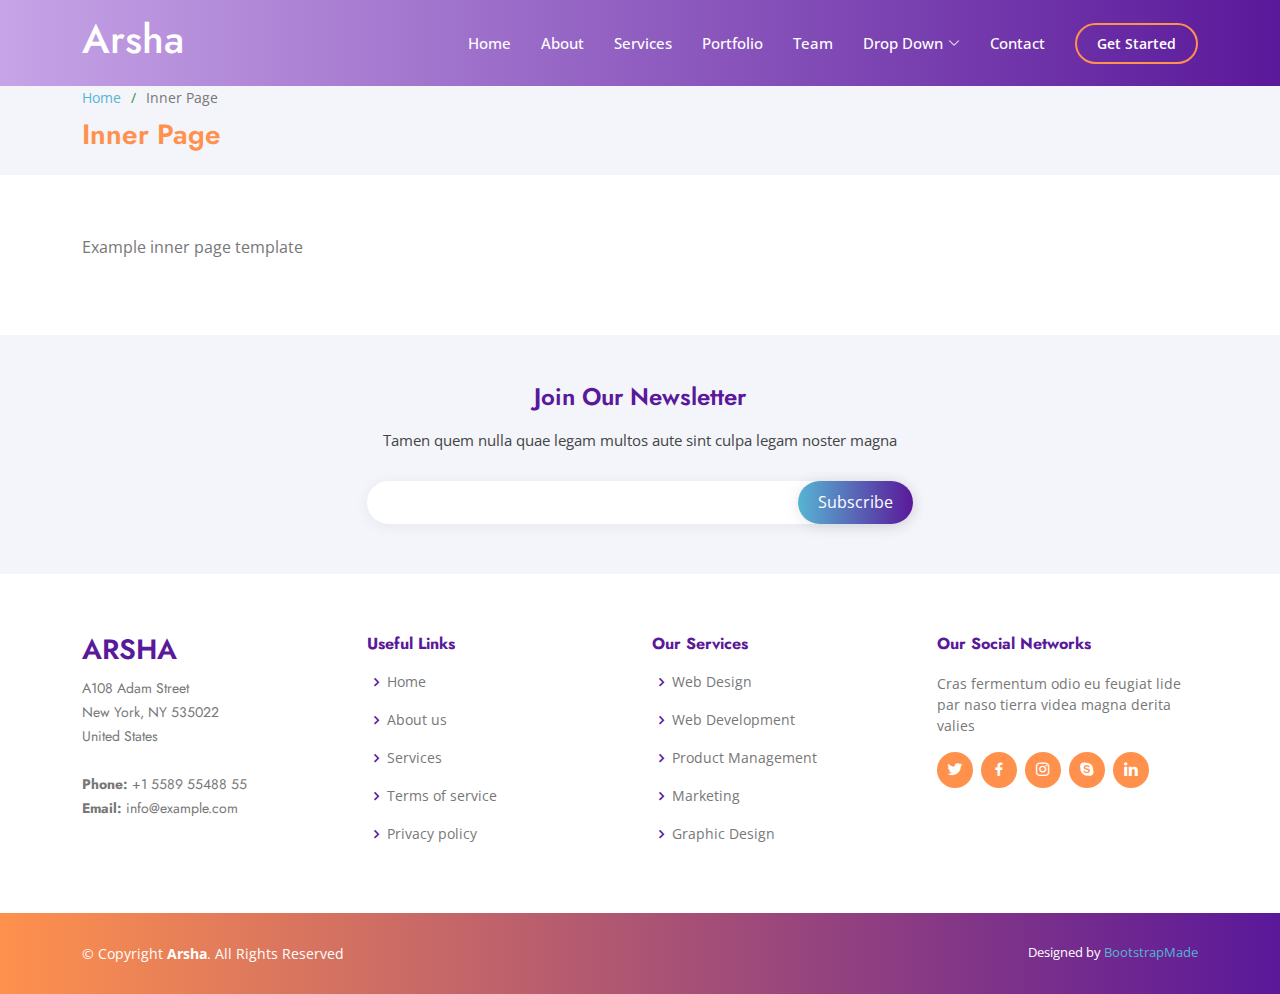
<file: inner-page.html>
<!DOCTYPE html>
<html lang="en">

<head>
  <meta charset="utf-8">
  <meta content="width=device-width, initial-scale=1.0" name="viewport">

  <title>Inner Page - Arsha Bootstrap Template</title>
  <meta content="" name="description">
  <meta content="" name="keywords">

  <!-- Favicons -->
  <link href="assets/img/favicon.png" rel="icon">
  <link href="assets/img/apple-touch-icon.png" rel="apple-touch-icon">

  <!-- Google Fonts -->
  <link href="https://fonts.googleapis.com/css?family=Open+Sans:300,300i,400,400i,600,600i,700,700i|Jost:300,300i,400,400i,500,500i,600,600i,700,700i|Poppins:300,300i,400,400i,500,500i,600,600i,700,700i" rel="stylesheet">

  <!-- Vendor CSS Files -->
  <link href="assets/vendor/aos/aos.css" rel="stylesheet">
  <link href="assets/vendor/bootstrap/css/bootstrap.min.css" rel="stylesheet">
  <link href="assets/vendor/bootstrap-icons/bootstrap-icons.css" rel="stylesheet">
  <link href="assets/vendor/boxicons/css/boxicons.min.css" rel="stylesheet">
  <link href="assets/vendor/glightbox/css/glightbox.min.css" rel="stylesheet">
  <link href="assets/vendor/remixicon/remixicon.css" rel="stylesheet">
  <link href="assets/vendor/swiper/swiper-bundle.min.css" rel="stylesheet">

  <!-- Template Main CSS File -->
  <link href="assets/css/style.css" rel="stylesheet">

  <!-- =======================================================
  * Template Name: Arsha
  * Updated: Mar 10 2023 with Bootstrap v5.2.3
  * Template URL: https://bootstrapmade.com/arsha-free-bootstrap-html-template-corporate/
  * Author: BootstrapMade.com
  * License: https://bootstrapmade.com/license/
  ======================================================== -->
</head>

<body>

  <!-- ======= Header ======= -->
  <header id="header" class="fixed-top header-inner-pages">
    <div class="container d-flex align-items-center">

      <h1 class="logo me-auto"><a href="index.html">Arsha</a></h1>
      <!-- Uncomment below if you prefer to use an image logo -->
      <!-- <a href="index.html" class="logo me-auto"><img src="assets/img/logo.png" alt="" class="img-fluid"></a>-->

      <nav id="navbar" class="navbar">
        <ul>
          <li><a class="nav-link scrollto " href="#hero">Home</a></li>
          <li><a class="nav-link scrollto" href="#about">About</a></li>
          <li><a class="nav-link scrollto" href="#services">Services</a></li>
          <li><a class="nav-link   scrollto" href="#portfolio">Portfolio</a></li>
          <li><a class="nav-link scrollto" href="#team">Team</a></li>
          <li class="dropdown"><a href="#"><span>Drop Down</span> <i class="bi bi-chevron-down"></i></a>
            <ul>
              <li><a href="#">Drop Down 1</a></li>
              <li class="dropdown"><a href="#"><span>Deep Drop Down</span> <i class="bi bi-chevron-right"></i></a>
                <ul>
                  <li><a href="#">Deep Drop Down 1</a></li>
                  <li><a href="#">Deep Drop Down 2</a></li>
                  <li><a href="#">Deep Drop Down 3</a></li>
                  <li><a href="#">Deep Drop Down 4</a></li>
                  <li><a href="#">Deep Drop Down 5</a></li>
                </ul>
              </li>
              <li><a href="#">Drop Down 2</a></li>
              <li><a href="#">Drop Down 3</a></li>
              <li><a href="#">Drop Down 4</a></li>
            </ul>
          </li>
          <li><a class="nav-link scrollto" href="#contact">Contact</a></li>
          <li><a class="getstarted scrollto" href="#about">Get Started</a></li>
        </ul>
        <i class="bi bi-list mobile-nav-toggle"></i>
      </nav><!-- .navbar -->

    </div>
  </header><!-- End Header -->

  <main id="main">

    <!-- ======= Breadcrumbs ======= -->
    <section id="breadcrumbs" class="breadcrumbs">
      <div class="container">

        <ol>
          <li><a href="index.html">Home</a></li>
          <li>Inner Page</li>
        </ol>
        <h2>Inner Page</h2>

      </div>
    </section><!-- End Breadcrumbs -->

    <section class="inner-page">
      <div class="container">
        <p>
          Example inner page template
        </p>
      </div>
    </section>

  </main><!-- End #main -->

  <!-- ======= Footer ======= -->
  <footer id="footer">

    <div class="footer-newsletter">
      <div class="container">
        <div class="row justify-content-center">
          <div class="col-lg-6">
            <h4>Join Our Newsletter</h4>
            <p>Tamen quem nulla quae legam multos aute sint culpa legam noster magna</p>
            <form action="" method="post">
              <input type="email" name="email"><input type="submit" value="Subscribe">
            </form>
          </div>
        </div>
      </div>
    </div>

    <div class="footer-top">
      <div class="container">
        <div class="row">

          <div class="col-lg-3 col-md-6 footer-contact">
            <h3>Arsha</h3>
            <p>
              A108 Adam Street <br>
              New York, NY 535022<br>
              United States <br><br>
              <strong>Phone:</strong> +1 5589 55488 55<br>
              <strong>Email:</strong> info@example.com<br>
            </p>
          </div>

          <div class="col-lg-3 col-md-6 footer-links">
            <h4>Useful Links</h4>
            <ul>
              <li><i class="bx bx-chevron-right"></i> <a href="#">Home</a></li>
              <li><i class="bx bx-chevron-right"></i> <a href="#">About us</a></li>
              <li><i class="bx bx-chevron-right"></i> <a href="#">Services</a></li>
              <li><i class="bx bx-chevron-right"></i> <a href="#">Terms of service</a></li>
              <li><i class="bx bx-chevron-right"></i> <a href="#">Privacy policy</a></li>
            </ul>
          </div>

          <div class="col-lg-3 col-md-6 footer-links">
            <h4>Our Services</h4>
            <ul>
              <li><i class="bx bx-chevron-right"></i> <a href="#">Web Design</a></li>
              <li><i class="bx bx-chevron-right"></i> <a href="#">Web Development</a></li>
              <li><i class="bx bx-chevron-right"></i> <a href="#">Product Management</a></li>
              <li><i class="bx bx-chevron-right"></i> <a href="#">Marketing</a></li>
              <li><i class="bx bx-chevron-right"></i> <a href="#">Graphic Design</a></li>
            </ul>
          </div>

          <div class="col-lg-3 col-md-6 footer-links">
            <h4>Our Social Networks</h4>
            <p>Cras fermentum odio eu feugiat lide par naso tierra videa magna derita valies</p>
            <div class="social-links mt-3">
              <a href="#" class="twitter"><i class="bx bxl-twitter"></i></a>
              <a href="#" class="facebook"><i class="bx bxl-facebook"></i></a>
              <a href="#" class="instagram"><i class="bx bxl-instagram"></i></a>
              <a href="#" class="google-plus"><i class="bx bxl-skype"></i></a>
              <a href="#" class="linkedin"><i class="bx bxl-linkedin"></i></a>
            </div>
          </div>

        </div>
      </div>
    </div>

    <div class="container footer-bottom clearfix">
      <div class="copyright">
        &copy; Copyright <strong><span>Arsha</span></strong>. All Rights Reserved
      </div>
      <div class="credits">
        <!-- All the links in the footer should remain intact. -->
        <!-- You can delete the links only if you purchased the pro version. -->
        <!-- Licensing information: https://bootstrapmade.com/license/ -->
        <!-- Purchase the pro version with working PHP/AJAX contact form: https://bootstrapmade.com/arsha-free-bootstrap-html-template-corporate/ -->
        Designed by <a href="https://bootstrapmade.com/">BootstrapMade</a>
      </div>
    </div>
  </footer><!-- End Footer -->

  <div id="preloader"></div>
  <a href="#" class="back-to-top d-flex align-items-center justify-content-center"><i class="bi bi-arrow-up-short"></i></a>

  <!-- Vendor JS Files -->
  <script src="assets/vendor/aos/aos.js"></script>
  <script src="assets/vendor/bootstrap/js/bootstrap.bundle.min.js"></script>
  <script src="assets/vendor/glightbox/js/glightbox.min.js"></script>
  <script src="assets/vendor/isotope-layout/isotope.pkgd.min.js"></script>
  <script src="assets/vendor/swiper/swiper-bundle.min.js"></script>
  <script src="assets/vendor/waypoints/noframework.waypoints.js"></script>
  <script src="assets/vendor/php-email-form/validate.js"></script>

  <!-- Template Main JS File -->
  <script src="assets/js/main.js"></script>

</body>

</html>
</file>
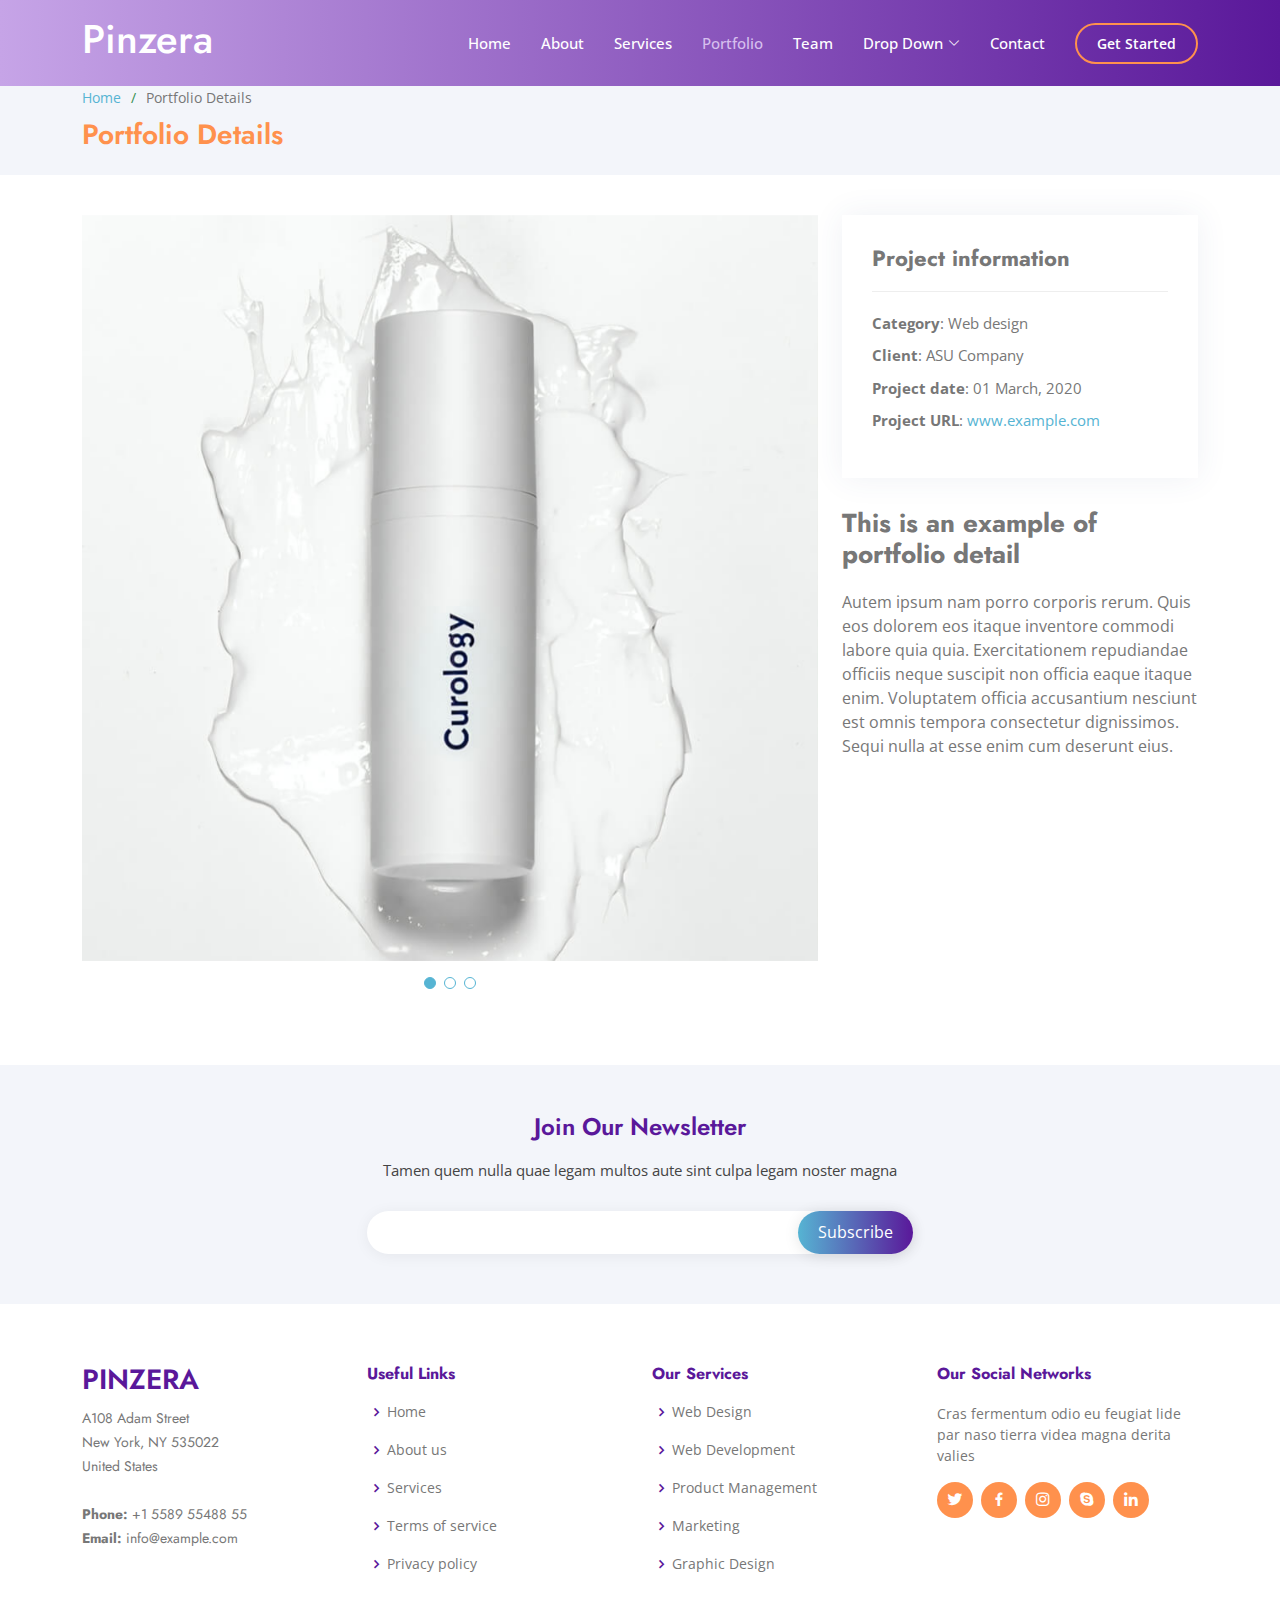
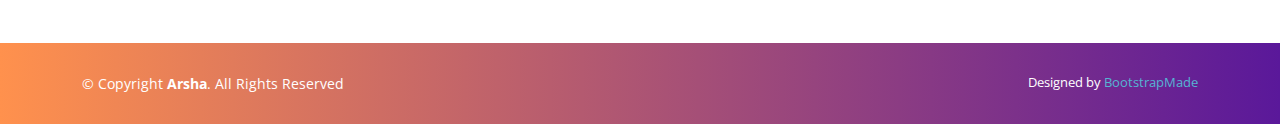
<file: portfolio-details.html>
<!DOCTYPE html>
<html lang="en">

<head>
  <meta charset="utf-8">
  <meta content="width=device-width, initial-scale=1.0" name="viewport">

  <title>Portfolio Details - Pinzera</title>
  <meta content="" name="description">
  <meta content="" name="keywords">

  <!-- Favicons -->
  <link href="assets/img/favicon.png" rel="icon">
  <link href="assets/img/apple-touch-icon.png" rel="apple-touch-icon">

  <!-- Google Fonts -->
  <link href="https://fonts.googleapis.com/css?family=Open+Sans:300,300i,400,400i,600,600i,700,700i|Jost:300,300i,400,400i,500,500i,600,600i,700,700i|Poppins:300,300i,400,400i,500,500i,600,600i,700,700i" rel="stylesheet">

  <!-- Vendor CSS Files -->
  <link href="assets/vendor/aos/aos.css" rel="stylesheet">
  <link href="assets/vendor/bootstrap/css/bootstrap.min.css" rel="stylesheet">
  <link href="assets/vendor/bootstrap-icons/bootstrap-icons.css" rel="stylesheet">
  <link href="assets/vendor/boxicons/css/boxicons.min.css" rel="stylesheet">
  <link href="assets/vendor/glightbox/css/glightbox.min.css" rel="stylesheet">
  <link href="assets/vendor/remixicon/remixicon.css" rel="stylesheet">
  <link href="assets/vendor/swiper/swiper-bundle.min.css" rel="stylesheet">

  <!-- Template Main CSS File -->
  <link href="assets/css/style.css" rel="stylesheet">

  <!-- =======================================================
  * Template Name: Arsha
  * Updated: Mar 10 2023 with Bootstrap v5.2.3
  * Template URL: https://bootstrapmade.com/arsha-free-bootstrap-html-template-corporate/
  * Author: BootstrapMade.com
  * License: https://bootstrapmade.com/license/
  ======================================================== -->
</head>

<body>

  <!-- ======= Header ======= -->
  <header id="header" class="fixed-top header-inner-pages">
    <div class="container d-flex align-items-center">

      <h1 class="logo me-auto"><a href="index.html">Pinzera</a></h1>
      <!-- Uncomment below if you prefer to use an image logo -->
      <!-- <a href="index.html" class="logo me-auto"><img src="assets/img/logo.png" alt="" class="img-fluid"></a>-->

      <nav id="navbar" class="navbar">
        <ul>
          <li><a class="nav-link scrollto " href="#hero">Home</a></li>
          <li><a class="nav-link scrollto" href="#about">About</a></li>
          <li><a class="nav-link scrollto" href="#services">Services</a></li>
          <li><a class="nav-link  active scrollto" href="#portfolio">Portfolio</a></li>
          <li><a class="nav-link scrollto" href="#team">Team</a></li>
          <li class="dropdown"><a href="#"><span>Drop Down</span> <i class="bi bi-chevron-down"></i></a>
            <ul>
              <li><a href="#">Drop Down 1</a></li>
              <li class="dropdown"><a href="#"><span>Deep Drop Down</span> <i class="bi bi-chevron-right"></i></a>
                <ul>
                  <li><a href="#">Deep Drop Down 1</a></li>
                  <li><a href="#">Deep Drop Down 2</a></li>
                  <li><a href="#">Deep Drop Down 3</a></li>
                  <li><a href="#">Deep Drop Down 4</a></li>
                  <li><a href="#">Deep Drop Down 5</a></li>
                </ul>
              </li>
              <li><a href="#">Drop Down 2</a></li>
              <li><a href="#">Drop Down 3</a></li>
              <li><a href="#">Drop Down 4</a></li>
            </ul>
          </li>
          <li><a class="nav-link scrollto" href="#contact">Contact</a></li>
          <li><a class="getstarted scrollto" href="#about">Get Started</a></li>
        </ul>
        <i class="bi bi-list mobile-nav-toggle"></i>
      </nav><!-- .navbar -->

    </div>
  </header><!-- End Header -->

  <main id="main">

    <!-- ======= Breadcrumbs ======= -->
    <section id="breadcrumbs" class="breadcrumbs">
      <div class="container">

        <ol>
          <li><a href="index.html">Home</a></li>
          <li>Portfolio Details</li>
        </ol>
        <h2>Portfolio Details</h2>

      </div>
    </section><!-- End Breadcrumbs -->

    <!-- ======= Portfolio Details Section ======= -->
    <section id="portfolio-details" class="portfolio-details">
      <div class="container">

        <div class="row gy-4">

          <div class="col-lg-8">
            <div class="portfolio-details-slider swiper">
              <div class="swiper-wrapper align-items-center">

                <div class="swiper-slide">
                  <img src="assets/img/portfolio/portfolio-1.jpg" alt="">
                </div>

                <div class="swiper-slide">
                  <img src="assets/img/portfolio/portfolio-2.jpg" alt="">
                </div>

                <div class="swiper-slide">
                  <img src="assets/img/portfolio/portfolio-3.jpg" alt="">
                </div>

              </div>
              <div class="swiper-pagination"></div>
            </div>
          </div>

          <div class="col-lg-4">
            <div class="portfolio-info">
              <h3>Project information</h3>
              <ul>
                <li><strong>Category</strong>: Web design</li>
                <li><strong>Client</strong>: ASU Company</li>
                <li><strong>Project date</strong>: 01 March, 2020</li>
                <li><strong>Project URL</strong>: <a href="#">www.example.com</a></li>
              </ul>
            </div>
            <div class="portfolio-description">
              <h2>This is an example of portfolio detail</h2>
              <p>
                Autem ipsum nam porro corporis rerum. Quis eos dolorem eos itaque inventore commodi labore quia quia. Exercitationem repudiandae officiis neque suscipit non officia eaque itaque enim. Voluptatem officia accusantium nesciunt est omnis tempora consectetur dignissimos. Sequi nulla at esse enim cum deserunt eius.
              </p>
            </div>
          </div>

        </div>

      </div>
    </section><!-- End Portfolio Details Section -->

  </main><!-- End #main -->

  <!-- ======= Footer ======= -->
  <footer id="footer">

    <div class="footer-newsletter">
      <div class="container">
        <div class="row justify-content-center">
          <div class="col-lg-6">
            <h4>Join Our Newsletter</h4>
            <p>Tamen quem nulla quae legam multos aute sint culpa legam noster magna</p>
            <form action="" method="post">
              <input type="email" name="email"><input type="submit" value="Subscribe">
            </form>
          </div>
        </div>
      </div>
    </div>

    <div class="footer-top">
      <div class="container">
        <div class="row">

          <div class="col-lg-3 col-md-6 footer-contact">
            <h3>Pinzera</h3>
            <p>
              A108 Adam Street <br>
              New York, NY 535022<br>
              United States <br><br>
              <strong>Phone:</strong> +1 5589 55488 55<br>
              <strong>Email:</strong> info@example.com<br>
            </p>
          </div>

          <div class="col-lg-3 col-md-6 footer-links">
            <h4>Useful Links</h4>
            <ul>
              <li><i class="bx bx-chevron-right"></i> <a href="#">Home</a></li>
              <li><i class="bx bx-chevron-right"></i> <a href="#">About us</a></li>
              <li><i class="bx bx-chevron-right"></i> <a href="#">Services</a></li>
              <li><i class="bx bx-chevron-right"></i> <a href="#">Terms of service</a></li>
              <li><i class="bx bx-chevron-right"></i> <a href="#">Privacy policy</a></li>
            </ul>
          </div>

          <div class="col-lg-3 col-md-6 footer-links">
            <h4>Our Services</h4>
            <ul>
              <li><i class="bx bx-chevron-right"></i> <a href="#">Web Design</a></li>
              <li><i class="bx bx-chevron-right"></i> <a href="#">Web Development</a></li>
              <li><i class="bx bx-chevron-right"></i> <a href="#">Product Management</a></li>
              <li><i class="bx bx-chevron-right"></i> <a href="#">Marketing</a></li>
              <li><i class="bx bx-chevron-right"></i> <a href="#">Graphic Design</a></li>
            </ul>
          </div>

          <div class="col-lg-3 col-md-6 footer-links">
            <h4>Our Social Networks</h4>
            <p>Cras fermentum odio eu feugiat lide par naso tierra videa magna derita valies</p>
            <div class="social-links mt-3">
              <a href="#" class="twitter"><i class="bx bxl-twitter"></i></a>
              <a href="#" class="facebook"><i class="bx bxl-facebook"></i></a>
              <a href="#" class="instagram"><i class="bx bxl-instagram"></i></a>
              <a href="#" class="google-plus"><i class="bx bxl-skype"></i></a>
              <a href="#" class="linkedin"><i class="bx bxl-linkedin"></i></a>
            </div>
          </div>

        </div>
      </div>
    </div>

    <div class="container footer-bottom clearfix">
      <div class="copyright">
        &copy; Copyright <strong><span>Arsha</span></strong>. All Rights Reserved
      </div>
      <div class="credits">
        <!-- All the links in the footer should remain intact. -->
        <!-- You can delete the links only if you purchased the pro version. -->
        <!-- Licensing information: https://bootstrapmade.com/license/ -->
        <!-- Purchase the pro version with working PHP/AJAX contact form: https://bootstrapmade.com/arsha-free-bootstrap-html-template-corporate/ -->
        Designed by <a href="https://bootstrapmade.com/">BootstrapMade</a>
      </div>
    </div>
  </footer><!-- End Footer -->

  <div id="preloader"></div>
  <a href="#" class="back-to-top d-flex align-items-center justify-content-center"><i class="bi bi-arrow-up-short"></i></a>

  <!-- Vendor JS Files -->
  <script src="assets/vendor/aos/aos.js"></script>
  <script src="assets/vendor/bootstrap/js/bootstrap.bundle.min.js"></script>
  <script src="assets/vendor/glightbox/js/glightbox.min.js"></script>
  <script src="assets/vendor/isotope-layout/isotope.pkgd.min.js"></script>
  <script src="assets/vendor/swiper/swiper-bundle.min.js"></script>
  <script src="assets/vendor/waypoints/noframework.waypoints.js"></script>
  <script src="assets/vendor/php-email-form/validate.js"></script>

  <!-- Template Main JS File -->
  <script src="assets/js/main.js"></script>

</body>

</html>
</file>
<file: assets/css/style.css>
/**
* Template Name: Arsha
* Updated: Mar 10 2023 with Bootstrap v5.2.3
* Template URL: https://bootstrapmade.com/arsha-free-bootstrap-html-template-corporate/
* Author: BootstrapMade.com
* License: https://bootstrapmade.com/license/
*/

/*--------------------------------------------------------------
# General
--------------------------------------------------------------*/
body {
  font-family: "Open Sans", sans-serif;
  color: #777777;
}

a {
  color: #56b4d3;
  text-decoration: none;
}

a:hover {
  color: #56b4d3;
  text-decoration: none;
}

h1,
h2,
h3,
h4,
h5,
h6 {
  font-family: "Jost", sans-serif;
}

/*--------------------------------------------------------------
# Preloader
--------------------------------------------------------------*/
#preloader {
  position: fixed;
  top: 0;
  left: 0;
  right: 0;
  bottom: 0;
  z-index: 9999;
  overflow: hidden;
  /* background: #37517e; */
  background: #853fca;  /* fallback for old browsers */
  background: -webkit-linear-gradient(to right, #853fca, #853fca);  /* Chrome 10-25, Safari 5.1-6 */
  background: linear-gradient(to right, #853fca, #853fca); /* W3C, IE 10+/ Edge, Firefox 16+, Chrome 26+, Opera 12+, Safari 7+ */
  

}

#preloader:before {
  content: "";
  position: fixed;
  top: calc(50% - 30px);
  left: calc(50% - 30px);
  border: 6px solid #853fca;
  border-top-color: #fff;
  border-bottom-color: #fff;
  border-radius: 50%;
  width: 60px;
  height: 60px;
  animation: animate-preloader 1s linear infinite;
}

@keyframes animate-preloader {
  0% {
    transform: rotate(0deg);
  }

  100% {
    transform: rotate(360deg);
  }
}

/*--------------------------------------------------------------
# Back to top button
--------------------------------------------------------------*/
.back-to-top {
  position: fixed;
  visibility: hidden;
  opacity: 0;
  right: 15px;
  bottom: 15px;
  z-index: 996;
  background: #5A189A;
  width: 40px;
  height: 40px;
  border-radius: 50px;
  transition: all 0.4s;
}

.back-to-top i {
  font-size: 24px;
  color: #fff;
  line-height: 0;
}

.back-to-top:hover {
  background: #FF914D;
  color: #fff;
}

.back-to-top.active {
  visibility: visible;
  opacity: 1;
}

/*--------------------------------------------------------------
# Header
--------------------------------------------------------------*/
#header {
  transition: all 0.5s;
  z-index: 997;
  padding: 15px 0;
}

#header.header-scrolled,
#header.header-inner-pages {
  /* background: rgba(40, 58, 90, 0.9); */
  background: #5A189A;  /* fallback for old browsers */
  background: -webkit-linear-gradient(to right, #d2b9eb, #5A189A);  /* Chrome 10-25, Safari 5.1-6 */
  background: linear-gradient(to right, #c6a4e7, #5A189A); /* W3C, IE 10+/ Edge, Firefox 16+, Chrome 26+, Opera 12+, Safari 7+ */  

}


#header .logo a {
  color: #fff;
}

#header .logo img {
  max-height: 40px;
  max-width: 200px;
}

/*--------------------------------------------------------------
# Navigation Menu
--------------------------------------------------------------*/
/**
* Desktop Navigation 
*/
.navbar {
  padding: 0;
}

.navbar ul {
  margin: 0;
  padding: 0;
  display: flex;
  list-style: none;
  align-items: center;
}

.navbar li {
  position: relative;
}

.navbar a,
.navbar a:focus {
  display: flex;
  align-items: center;
  justify-content: space-between;
  padding: 10px 0 10px 30px;
  font-size: 15px;
  font-weight: 500;
  color: #fff;
  white-space: nowrap;
  transition: 0.3s;
}

.navbar a i,
.navbar a:focus i {
  font-size: 12px;
  line-height: 0;
  margin-left: 5px;
}

.navbar a:hover,
.navbar .active,
.navbar .active:focus,
.navbar li:hover>a {
  color: #d6bfee;
}

.navbar .getstarted,
.navbar .getstarted:focus {
  padding: 8px 20px;
  margin-left: 30px;
  border-radius: 50px;
  color: #fff;
  font-size: 14px;
  border: 2px solid #FF914D;
  font-weight: 600;
}

.navbar .getstarted:hover,
.navbar .getstarted:focus:hover {
  color: #fff;
  background: #FF914D;
}

.navbar .dropdown ul {
  display: block;
  position: absolute;
  left: 14px;
  top: calc(100% + 30px);
  margin: 0;
  padding: 10px 0;
  z-index: 99;
  opacity: 0;
  visibility: hidden;
  background: #fff;
  box-shadow: 0px 0px 30px rgba(127, 137, 161, 0.25);
  transition: 0.3s;
  border-radius: 4px;
}

.navbar .dropdown ul li {
  min-width: 200px;
}

.navbar .dropdown ul a {
  padding: 10px 20px;
  font-size: 14px;
  text-transform: none;
  font-weight: 500;
  color: #000046;
}

.navbar .dropdown ul a i {
  font-size: 12px;
}

.navbar .dropdown ul a:hover,
.navbar .dropdown ul .active:hover,
.navbar .dropdown ul li:hover>a {
  color: #FF914D;
}

.navbar .dropdown:hover>ul {
  opacity: 1;
  top: 100%;
  visibility: visible;
}

.navbar .dropdown .dropdown ul {
  top: 0;
  left: calc(100% - 30px);
  visibility: hidden;
}

.navbar .dropdown .dropdown:hover>ul {
  opacity: 1;
  top: 0;
  left: 100%;
  visibility: visible;
}

@media (max-width: 1366px) {
  .navbar .dropdown .dropdown ul {
    left: -90%;
  }

  .navbar .dropdown .dropdown:hover>ul {
    left: -100%;
  }
}

/**
* Mobile Navigation 
*/
.mobile-nav-toggle {
  color: #fff;
  font-size: 28px;
  cursor: pointer;
  display: none;
  line-height: 0;
  transition: 0.5s;
}

.mobile-nav-toggle.bi-x {
  color: #fff;
}

@media (max-width: 991px) {
  .mobile-nav-toggle {
    display: block;
  }

  .navbar ul {
    display: none;
  }
}

.navbar-mobile {
  position: fixed;
  overflow: hidden;
  top: 0;
  right: 0;
  left: 0;
  bottom: 0;
  /* background: rgba(40, 58, 90, 0.9); */
  background: #348F50;  /* fallback for old browsers */
  background: -webkit-linear-gradient(to right, #56B4D3, #348F50);  /* Chrome 10-25, Safari 5.1-6 */
  background: linear-gradient(to right, #56B4D3, #348F50); /* W3C, IE 10+/ Edge, Firefox 16+, Chrome 26+, Opera 12+, Safari 7+ */
  transition: 0.3s;
  z-index: 999;
}

.navbar-mobile .mobile-nav-toggle {
  position: absolute;
  top: 15px;
  right: 15px;
}

.navbar-mobile ul {
  display: block;
  position: absolute;
  top: 55px;
  right: 15px;
  bottom: 15px;
  left: 15px;
  padding: 10px 0;
  border-radius: 10px;
  background-color: #fff;
  overflow-y: auto;
  transition: 0.3s;
}

.navbar-mobile a,
.navbar-mobile a:focus {
  padding: 10px 20px;
  font-size: 15px;
  /* color: #37517e; */
  background: #348F50;  /* fallback for old browsers */
  background: -webkit-linear-gradient(to right, #56B4D3, #348F50);  /* Chrome 10-25, Safari 5.1-6 */
  background: linear-gradient(to right, #56B4D3, #348F50); /* W3C, IE 10+/ Edge, Firefox 16+, Chrome 26+, Opera 12+, Safari 7+ */
  

}

.navbar-mobile a:hover,
.navbar-mobile .active,
.navbar-mobile li:hover>a {
  color: #FF914D;
}

.navbar-mobile .getstarted,
.navbar-mobile .getstarted:focus {
  margin: 15px;
  /* color: #37517e; */
  background: #348F50;  /* fallback for old browsers */
  background: -webkit-linear-gradient(to right, #56B4D3, #348F50);  /* Chrome 10-25, Safari 5.1-6 */
  background: linear-gradient(to right, #56B4D3, #348F50); /* W3C, IE 10+/ Edge, Firefox 16+, Chrome 26+, Opera 12+, Safari 7+ */  

}

.navbar-mobile .dropdown ul {
  position: static;
  display: none;
  margin: 10px 20px;
  padding: 10px 0;
  z-index: 99;
  opacity: 1;
  visibility: visible;
  background: #fff;
  box-shadow: 0px 0px 30px rgba(127, 137, 161, 0.25);
}

.navbar-mobile .dropdown ul li {
  min-width: 200px;
}

.navbar-mobile .dropdown ul a {
  padding: 10px 20px;
}

.navbar-mobile .dropdown ul a i {
  font-size: 12px;
}

.navbar-mobile .dropdown ul a:hover,
.navbar-mobile .dropdown ul .active:hover,
.navbar-mobile .dropdown ul li:hover>a {
  color: #FF914D;
}

.navbar-mobile .dropdown>.dropdown-active {
  display: block;
}

/*--------------------------------------------------------------
# Hero Section
--------------------------------------------------------------*/
#hero {
  width: 100%;
  height: 100vh;
  /* background: #37517e; */
  background: #5A189A;  /* fallback for old browsers */
  background: -webkit-linear-gradient(to right, #d6bfee,#853fca);  /* Chrome 10-25, Safari 5.1-6 */
  background: linear-gradient(to right, #d6bfee, #6715b9); /* W3C, IE 10+/ Edge, Firefox 16+, Chrome 26+, Opera 12+, Safari 7+ */
  

}

#hero .container {
  padding-top: 72px;
}

#hero h1 {
  margin: 0 0 10px 0;
  font-size: 48px;
  font-weight: 700;
  line-height: 56px;
  color: #fff;
}

#hero h3 {
  color: #ffff;
  margin-top: 20px;
  margin-bottom: 50px;
  font-size: 20px;
}

#hero .btn-get-started {
  font-family: "Jost", sans-serif;
  font-weight: 500;
  font-size: 16px;
  letter-spacing: 1px;
  display: inline-block;
  padding: 10px 28px 11px 28px;
  border-radius: 50px;
  transition: 0.5s;
  margin: 10px 0 0 0;
  color: #fff;
  /* background: #47b2e4; */
 background: #5A189A; 
  

}

#hero .btn-get-started:hover {
  background: #FF914D;
}

#hero .btn-watch-video {
  font-size: 16px;
  display: flex;
  align-items: center;
  transition: 0.5s;
  margin: 10px 0 0 25px;
  color: #fff;
  line-height: 1;
}

#hero .btn-watch-video i {
  line-height: 0;
  color: #fff;
  font-size: 32px;
  transition: 0.3s;
  margin-right: 8px;
}

#hero .btn-watch-video:hover i {
  color: #FF914D;
}



@media (max-width: 991px) {
  #hero {
    height: 100vh;
    text-align: center;
  }

  #hero .animated {
    animation: none;
  }

  #hero .hero-img {
    text-align: center;
  }

  #hero .hero-img img {
    width: 50%;
  }
}

@media (max-width: 768px) {
  #hero h1 {
    font-size: 28px;
    line-height: 36px;
  }

  #hero h2 {
    font-size: 18px;
    line-height: 24px;
    margin-bottom: 30px;
  }

  #hero .hero-img img {
    width: 70%;
  }
}

@media (max-width: 575px) {
  #hero .hero-img img {
    width: 80%;
  }

  #hero .btn-get-started {
    font-size: 16px;
    padding: 10px 24px 11px 24px;
  }
}

@keyframes up-down {
  0% {
    transform: translateY(10px);
  }

  100% {
    transform: translateY(-10px);
  }
}

/*--------------------------------------------------------------
# Sections General
--------------------------------------------------------------*/
section {
  padding: 60px 0;
  overflow: hidden;
}

.section-bg {
  background-color: #f3f5fa;
}

.section-title {
  text-align: center;
  padding-bottom: 30px;
}

.section-title h2 {
  font-size: 32px;
  font-weight: bold;
  text-transform: uppercase;
  margin-bottom: 20px;
  padding-bottom: 20px;
  position: relative;
  color: #8c49cf;
}

.section-title h2::before {
  content: "";
  position: absolute;
  display: block;
  width: 120px;
  height: 1px;
  background: #ddd;
  bottom: 1px;
  left: calc(50% - 60px);
}

.section-title h2::after {
  content: "";
  position: absolute;
  display: block;
  width: 40px;
  height: 3px;
  background: #FF914D;
  bottom: 0;
  left: calc(50% - 20px);
}

.section-title p {
  margin-bottom: 0;
}

/*--------------------------------------------------------------
# Clients
--------------------------------------------------------------*/
.clients {
  padding: 12px 0;
  text-align: center;
}

.clients img {
  max-width: 45%;
  transition: all 0.4s ease-in-out;
  display: inline-block;
  padding: 15px 0;
  filter: grayscale(100);
}

.clients img:hover {
  filter: none;
  transform: scale(1.1);
}

@media (max-width: 768px) {
  .clients img {
    max-width: 40%;
  }
}

/*--------------------------------------------------------------
# About Us
--------------------------------------------------------------*/
.about .content h3 {
  font-weight: 600;
  font-size: 26px;
}

.about .content ul {
  list-style: none;
  padding: 0;
}

.about .content ul li {
  padding-left: 28px;
  position: relative;
}

.about .content ul li+li {
  margin-top: 10px;
}

.about .content ul i {
  position: absolute;
  left: 0;
  top: 2px;
  font-size: 20px;
  color: #FF914D;
  line-height: 1;
}

.about .content p:last-child {
  margin-bottom: 0;
}

.about .content .btn-learn-more {
  font-family: "Poppins", sans-serif;
  font-weight: 500;
  font-size: 14px;
  letter-spacing: 1px;
  display: inline-block;
  padding: 12px 32px;
  border-radius: 4px;
  transition: 0.3s;
  line-height: 1;
  color: #FF914D;
  animation-delay: 0.8s;
  margin-top: 6px;
  border: 2px solid #FF914D;
}

.about .content .btn-learn-more:hover {
  background: #FF914D;
  color: #fff;
  text-decoration: none;
}

/*--------------------------------------------------------------
# Why Us
--------------------------------------------------------------*/
.why-us .content {
  padding: 60px 100px 0 100px;
}

.why-us .content h3 {
  font-weight: 400;
  font-size: 34px;
  color:#8c49cf;
}

.why-us .content h4 {
  font-size: 20px;
  font-weight: 700;
  margin-top: 5px;
}

.why-us .content p {
  font-size: 15px;
  color: #848484;
}

.why-us .img {
  background-size: contain;
  background-repeat: no-repeat;
  background-position: center center;
}

.why-us .accordion-list {
  padding: 0 100px 60px 100px;
}

.why-us .accordion-list ul {
  padding: 0;
  list-style: none;
}

.why-us .accordion-list li+li {
  margin-top: 15px;
}

.why-us .accordion-list li {
  padding: 20px;
  background: #fff;
  border-radius: 4px;
}

.why-us .accordion-list a {
  display: block;
  position: relative;
  font-family: "Poppins", sans-serif;
  font-size: 16px;
  line-height: 24px;
  font-weight: 500;
  padding-right: 30px;
  outline: none;
  cursor: pointer;
}

.why-us .accordion-list span {
  color: #8c49cf;
  font-weight: 600;
  font-size: 18px;
  padding-right: 10px;
}

.why-us .accordion-list i {
  font-size: 24px;
  position: absolute;
  right: 0;
  top: 0;
}

.why-us .accordion-list p {
  margin-bottom: 0;
  padding: 10px 0 0 0;
}

.why-us .accordion-list .icon-show {
  display: none;
}

.why-us .accordion-list a.collapsed {
  color: #343a40;
}

.why-us .accordion-list a.collapsed:hover {
  color: #FF914D;
}

.why-us .accordion-list a.collapsed .icon-show {
  display: inline-block;
}

.why-us .accordion-list a.collapsed .icon-close {
  display: none;
}
@media (max-width: 1980px) {
  .why-us .img {
    height: 500px;
    width: 500px;
  }

}

@media (max-width: 1024px) {

  .why-us .content,
  .why-us .accordion-list {
    padding-left: 0;
    padding-right: 0;
  }
}

@media (max-width: 992px) {
  .why-us .img {
    min-height: 400px;
  }

  .why-us .content {
    padding-top: 30px;
  }

  .why-us .accordion-list {
    padding-bottom: 30px;
  }
}


@media (max-width: 100px) {
  .why-us .img {
    height: 100px;
    width: 100px;
  }
}
/*--------------------------------------------------------------
# Skills
--------------------------------------------------------------*/
.skills .content h3 {
  font-weight: 700;
  font-size: 32px;
  color: #37517e;
  font-family: "Poppins", sans-serif;
}

.skills .content ul {
  list-style: none;
  padding: 0;
}

.skills .content ul li {
  padding-bottom: 10px;
}

.skills .content ul i {
  font-size: 20px;
  padding-right: 4px;
  color: #56b4d3;
}

.skills .content p:last-child {
  margin-bottom: 0;
}

.skills .progress {
  height: 60px;
  display: block;
  background: none;
  border-radius: 0;
}

.skills .progress .skill {
  padding: 0;
  margin: 0 0 6px 0;
  text-transform: uppercase;
  display: block;
  font-weight: 600;
  font-family: "Poppins", sans-serif;
  color: #37517e;
}

.skills .progress .skill .val {
  float: right;
  font-style: normal;
}

.skills .progress-bar-wrap {
  background: #e8edf5;
  height: 10px;
}

.skills .progress-bar {
  width: 1px;
  height: 10px;
  transition: 0.9s;
  background-color: #4668a2;
}

/*--------------------------------------------------------------
# Services
--------------------------------------------------------------*/
.services .icon-box {
  box-shadow: 0px 0 25px 0 rgba(0, 0, 0, 0.1);
  padding: 50px 30px;
  transition: all ease-in-out 0.4s;
  background: #fff;
}

.services .icon-box .icon {
  margin-bottom: 10px;
}

.services .icon-box .icon i {
  color:#8c49cf;
  font-size: 36px;
  transition: 0.3s;
}

.services .icon-box h4 {
  font-weight: 500;
  margin-bottom: 15px;
  font-size: 24px;
}

.services .icon-box h4 a {
  color: #37517e;
  transition: ease-in-out 0.3s;
}

.services .icon-box p {
  line-height: 24px;
  font-size: 14px;
  margin-bottom: 0;
}

.services .icon-box:hover {
  transform: translateY(-10px);
}

.services .icon-box:hover h4 a {
  color:#f6965a ;
}

/*--------------------------------------------------------------
# Cta
--------------------------------------------------------------*/
.cta {
  background: linear-gradient(  #7a27cd,  #eda97f ), url("../img/cta-bg.jpg") fixed center center;
  background-size: cover;
  padding: 120px 0;
}

.cta h3 {
  color: #fff;
  font-size: 28px;
  font-weight: 700;
}

.cta p {
  color: #fff;
}

.cta .cta-btn {
  font-family: "Jost", sans-serif;
  font-weight: 500;
  font-size: 16px;
  letter-spacing: 1px;
  display: inline-block;
  padding: 12px 40px;
  border-radius: 50px;
  transition: 0.5s;
  margin: 10px;
  border: 2px solid #fff;
  color: #fff;
}

.cta .cta-btn:hover {
  background: #f6965a;
  border: 2px solid #f6965a;
}

@media (max-width: 1024px) {
  .cta {
    background-attachment: scroll;
  }
}

@media (min-width: 769px) {
  .cta .cta-btn-container {
    display: flex;
    align-items: center;
    justify-content: flex-end;
  }
}

/*--------------------------------------------------------------
# Portfolio
--------------------------------------------------------------*/
.portfolio #portfolio-flters {
  list-style: none;
  margin-bottom: 20px;
}

.portfolio #portfolio-flters li {
  cursor: pointer;
  display: inline-block;
  margin: 10px 5px;
  font-size: 15px;
  font-weight: 500;
  line-height: 1;
  color: #444444;
  transition: all 0.3s;
  padding: 8px 20px;
  border-radius: 50px;
  font-family: "Poppins", sans-serif;
}

.portfolio #portfolio-flters li:hover,
.portfolio #portfolio-flters li.filter-active {
  background: #56b4d3;
  color: #fff;
}

.portfolio .portfolio-item {
  margin-bottom: 30px;
}

.portfolio .portfolio-item .portfolio-img {
  overflow: hidden;
}

.portfolio .portfolio-item .portfolio-img img {
  transition: all 0.6s;
}

.portfolio .portfolio-item .portfolio-info {
  opacity: 0;
  position: absolute;
  left: 15px;
  bottom: 0;
  z-index: 3;
  right: 15px;
  transition: all 0.3s;
  background: rgba(55, 81, 126, 0.8);
  padding: 10px 15px;
}

.portfolio .portfolio-item .portfolio-info h4 {
  font-size: 18px;
  color: #fff;
  font-weight: 600;
  color: #fff;
  margin-bottom: 0px;
}

.portfolio .portfolio-item .portfolio-info p {
  color: #f9fcfe;
  font-size: 14px;
  margin-bottom: 0;
}

.portfolio .portfolio-item .portfolio-info .preview-link,
.portfolio .portfolio-item .portfolio-info .details-link {
  position: absolute;
  right: 40px;
  font-size: 24px;
  top: calc(50% - 18px);
  color: #fff;
  transition: 0.3s;
}

.portfolio .portfolio-item .portfolio-info .preview-link:hover,
.portfolio .portfolio-item .portfolio-info .details-link:hover {
  color: #56b4d3;
}

.portfolio .portfolio-item .portfolio-info .details-link {
  right: 10px;
}

.portfolio .portfolio-item:hover .portfolio-img img {
  transform: scale(1.15);
}

.portfolio .portfolio-item:hover .portfolio-info {
  opacity: 1;
}

/*--------------------------------------------------------------
# Portfolio Details
--------------------------------------------------------------*/
.portfolio-details {
  padding-top: 40px;
}

.portfolio-details .portfolio-details-slider img {
  width: 100%;
}

.portfolio-details .portfolio-details-slider .swiper-pagination {
  margin-top: 20px;
  position: relative;
}

.portfolio-details .portfolio-details-slider .swiper-pagination .swiper-pagination-bullet {
  width: 12px;
  height: 12px;
  background-color: #fff;
  opacity: 1;
  border: 1px solid #56b4d3;
}

.portfolio-details .portfolio-details-slider .swiper-pagination .swiper-pagination-bullet-active {
  background-color: #56b4d3;
}

.portfolio-details .portfolio-info {
  padding: 30px;
  box-shadow: 0px 0 30px rgba(55, 81, 126, 0.08);
}

.portfolio-details .portfolio-info h3 {
  font-size: 22px;
  font-weight: 700;
  margin-bottom: 20px;
  padding-bottom: 20px;
  border-bottom: 1px solid #eee;
}

.portfolio-details .portfolio-info ul {
  list-style: none;
  padding: 0;
  font-size: 15px;
}

.portfolio-details .portfolio-info ul li+li {
  margin-top: 10px;
}

.portfolio-details .portfolio-description {
  padding-top: 30px;
}

.portfolio-details .portfolio-description h2 {
  font-size: 26px;
  font-weight: 700;
  margin-bottom: 20px;
}

.portfolio-details .portfolio-description p {
  padding: 0;
}

/*--------------------------------------------------------------
# Team
--------------------------------------------------------------*/
.team .member {
  position: relative;
  box-shadow: 0px 2px 15px #FF914D;
  padding: 30px;
  border-radius: 5px;
  background: #fff;
  transition: 0.5s;
  height: 100%;
}

.team .member .pic {
  overflow: hidden;
  width: 150px;
  border-radius: 50%;
}

.team .member .pic img {
  transition: ease-in-out 0.3s;
}

.team .member:hover {
  transform: translateY(-10px);
}

.team .member .member-info {
  padding-left: 30px;
}

.team .member h4 {
  font-weight: 700;
  margin-bottom: 5px;
  font-size: 20px;
  color: #5A189A;
}

.team .member span {
  display: block;
  font-size: 15px;
  padding-bottom: 10px;
  position: relative;
  font-weight: 500;
}

.team .member span::after {
  content: "";
  position: absolute;
  display: block;
  width: 50px;
  height: 1px;
  background: #cbd6e9;
  bottom: 0;
  left: 0;
}

.team .member p {
  margin: 10px 0 0 0;
  font-size: 14px;
}

.team .member .social {
  margin-top: 12px;
  display: flex;
  align-items: center;
  justify-content: flex-start;
}

.team .member .social a {
  transition: ease-in-out 0.3s;
  display: flex;
  align-items: center;
  justify-content: center;
  border-radius: 50px;
  width: 32px;
  height: 32px;
  background: #eff2f8;
}

.team .member .social a i {
  color: #5A189A;
  font-size: 16px;
  margin: 0 2px;
}

.team .member .social a:hover {
  background: #eeae86;
}

.team .member .social a:hover i {
  color: #fff;
}

.team .member .social a+a {
  margin-left: 8px;
}
.grid-container {
  display: grid;
  grid-template-columns: auto auto auto;
  padding: 10px;
}
.grid-item {
  background-color: rgba(255, 255, 255, 0.8);
  /* border: 1px solid rgba(0, 0, 0, 0.8); */
  border-radius: 15px;
  padding: 15px;
  text-align: center;
  margin: 10px;
  display: flex;
  align-items: center;
  box-shadow: 0 2px 4px rgba(115, 25, 205, 0.2);

}

.grid-item>img{
  margin-right: 16px;
}

.grid-item>div>h3+p{
  margin: 0px;
  display: flex;
  flex-direction: column;
  align-items: start;


}

/*--------------------------------------------------------------
# Pricing
--------------------------------------------------------------*/
.pricing .row {
  padding-top: 40px;
}

.pricing .box {
  padding: 60px 40px;
  box-shadow: 0 3px 20px -2px rgba(20, 45, 100, 0.1);
  background: #fff;
  height: 100%;
  border-top: 4px solid #fff;
  border-radius: 5px;
}

.pricing h3 {
  font-weight: 500;
  margin-bottom: 15px;
  font-size: 20px;
  color: #FF914D;
}

.pricing h4 {
  font-size: 48px;
  color: #348f50;
  font-weight: 400;
  font-family: "Jost", sans-serif;
  margin-bottom: 25px;
}

.pricing h4 sup {
  font-size: 28px;
}

.pricing h4 span {
  color: #FF914D;
  font-size: 18px;
  display: block;
}

.pricing ul {
  padding: 20px 0;
  list-style: none;
  color: #999;
  text-align: left;
  line-height: 20px;
}

.pricing ul li {
  padding: 10px 0 10px 30px;
  position: relative;
}

.pricing ul i {
  color: #28a745;
  font-size: 24px;
  position: absolute;
  left: 0;
  top: 6px;
}

.pricing ul .na {
  color: #ccc;
}

.pricing ul .na i {
  color: #ccc;
}

.pricing ul .na span {
  text-decoration: line-through;
}

.pricing .buy-btn {
  display: inline-block;
  padding: 12px 35px;
  border-radius: 50px;
  color: #56b4d3;
  transition: none;
  font-size: 16px;
  font-weight: 500;
  font-family: "Jost", sans-serif;
  transition: 0.3s;
  border: 1px solid #56b4d3;
}

.pricing .buy-btn:hover {
  background: #56b4d3;
  color: #fff;
}

.pricing .featured {
  border-top-color: #56b4d3;
}

.pricing .featured .buy-btn {
  /* background: #47b2e4; */
  background: #348F50;  /* fallback for old browsers */
  background: -webkit-linear-gradient(to right, #56B4D3, #348F50);  /* Chrome 10-25, Safari 5.1-6 */
  background: linear-gradient(to right, #56B4D3, #348F50); /* W3C, IE 10+/ Edge, Firefox 16+, Chrome 26+, Opera 12+, Safari 7+ */
  

  color: #fff;
}

.pricing .featured .buy-btn:hover {
  background: #56b4d3;
}

@media (max-width: 992px) {
  .pricing .box {
    max-width: 60%;
    margin: 0 auto 30px auto;
  }
}

@media (max-width: 767px) {
  .pricing .box {
    max-width: 80%;
    margin: 0 auto 30px auto;
  }
}

@media (max-width: 420px) {
  .pricing .box {
    max-width: 100%;
    margin: 0 auto 30px auto;
  }
}

/*--------------------------------------------------------------
# Frequently Asked Questions
--------------------------------------------------------------*/
.faq .faq-list {
  padding: 0 100px;
}

.faq .faq-list ul {
  padding: 0;
  list-style: none;
}

.faq .faq-list li+li {
  margin-top: 15px;
}

.faq .faq-list li {
  padding: 20px;
  background: #fff;
  border-radius: 4px;
  position: relative;
}

.faq .faq-list a {
  display: block;
  position: relative;
  font-family: "Poppins", sans-serif;
  font-size: 16px;
  line-height: 24px;
  font-weight: 500;
  padding: 0 30px;
  outline: none;
  cursor: pointer;
}

.faq .faq-list .icon-help {
  font-size: 24px;
  position: absolute;
  right: 0;
  left: 20px;
  color: #5A189A;
}

.faq .faq-list .icon-show,
.faq .faq-list .icon-close {
  font-size: 24px;
  position: absolute;
  right: 0;
  top: 0;
}

.faq .faq-list p {
  margin-bottom: 0;
  padding: 10px 0 0 0;
}

.faq .faq-list .icon-show {
  display: none;
}

.faq .faq-list a.collapsed {
  color: #5A189A;
  transition: 0.3s;
}

.faq .faq-list a.collapsed:hover {
  color:#FF914D;
}

.faq .faq-list a.collapsed .icon-show {
  display: inline-block;
}

.faq .faq-list a.collapsed .icon-close {
  display: none;
}

@media (max-width: 1200px) {
  .faq .faq-list {
    padding: 0;
  }
}

/*--------------------------------------------------------------
# Contact
--------------------------------------------------------------*/
.contact .info {
  border-top: 3px solid #5A189A;
  border-bottom: 3px solid #5A189A;
  padding: 30px;
  background: #fff;
  width: 100%;
  box-shadow: 0 0 24px 0 rgba(222, 152, 108, 0.1);
}

.contact .info i {
  font-size: 20px;
  color: #5A189A;
  float: left;
  width: 44px;
  height: 44px;
  background: #e7f5fb;
  display: flex;
  justify-content: center;
  align-items: center;
  border-radius: 50px;
  transition: all 0.3s ease-in-out;
}

.contact .info h4 {
  padding: 0 0 0 60px;
  font-size: 22px;
  font-weight: 600;
  margin-bottom: 5px;
  color: #5A189A;
}

.contact .info p {
  padding: 0 0 10px 60px;
  margin-bottom: 20px;
  font-size: 14px;
  color: #333;
}

.contact .info .email p {
  padding-top: 5px;
}

.contact .info .social-links {
  padding-left: 60px;
}

.contact .info .social-links a {
  font-size: 18px;
  display: inline-block;
  background: #333;
  color: #fff;
  line-height: 1;
  padding: 8px 0;
  border-radius: 50%;
  text-align: center;
  width: 36px;
  height: 36px;
  transition: 0.3s;
  margin-right: 10px;
}

.contact .info .social-links a:hover {
  background:#5A189A;
  color: #fff;
}

.contact .info .email:hover i,
.contact .info .address:hover i,
.contact .info .phone:hover i {
  background: #56b4d3;
  color: #fff;
}

.contact .php-email-form {
  width: 100%;
  border-top: 3px solid #56b4d3;
  border-bottom: 3px solid #56b4d3;
  padding: 30px;
  background: #fff;
  box-shadow: 0 0 24px 0 rgba(0, 0, 0, 0.12);
}

.contact .php-email-form .form-group {
  padding-bottom: 8px;
}

.contact .php-email-form .validate {
  display: none;
  color: red;
  margin: 0 0 15px 0;
  font-weight: 400;
  font-size: 13px;
}

.contact .php-email-form .error-message {
  display: none;
  color: #fff;
  background: #ed3c0d;
  text-align: left;
  padding: 15px;
  font-weight: 600;
}

.contact .php-email-form .error-message br+br {
  margin-top: 25px;
}

.contact .php-email-form .sent-message {
  display: none;
  color: #fff;
  background: #5A189A;
  text-align: center;
  padding: 15px;
  font-weight: 600;
}

.contact .php-email-form .loading {
  display: none;
  background: #fff;
  text-align: center;
  padding: 15px;
}

.contact .php-email-form .loading:before {
  content: "";
  display: inline-block;
  border-radius: 50%;
  width: 24px;
  height: 24px;
  margin: 0 10px -6px 0;
  border: 3px solid #5A189A;
  border-top-color: #eee;
  animation: animate-loading 1s linear infinite;
}

.contact .php-email-form .form-group {
  margin-bottom: 20px;
}

.contact .php-email-form label {
  padding-bottom: 8px;
}

.contact .php-email-form input,
.contact .php-email-form textarea {
  border-radius: 0;
  box-shadow: none;
  font-size: 14px;
  border-radius: 4px;
}

.contact .php-email-form input:focus,
.contact .php-email-form textarea:focus {
  border-color: #5A189A;
}

.contact .php-email-form input {
  height: 44px;
}

.contact .php-email-form textarea {
  padding: 10px 12px;
}

.contact .php-email-form button[type=submit] {
  /* background: #47b2e4; */
  background: #5A189A;  /* fallback for old browsers */
  background: -webkit-linear-gradient(to right, #FF914D,#5A189A);  /* Chrome 10-25, Safari 5.1-6 */
  background: linear-gradient(to right, #FF914D, #5A189A); /* W3C, IE 10+/ Edge, Firefox 16+, Chrome 26+, Opera 12+, Safari 7+ */
  

  border: 0;
  padding: 12px 34px;
  color: #fff;
  transition: 0.4s;
  border-radius: 50px;
}

.contact .php-email-form button[type=submit]:hover {
  background: #1CB5E0;
}

@keyframes animate-loading {
  0% {
    transform: rotate(0deg);
  }

  100% {
    transform: rotate(360deg);
  }
}

/*--------------------------------------------------------------
# Breadcrumbs
--------------------------------------------------------------*/
.breadcrumbs {
  padding: 15px 0;
  background: #f3f5fa;
  min-height: 40px;
  margin-top: 72px;
}

@media (max-width: 992px) {
  .breadcrumbs {
    margin-top: 68px;
  }
}

.breadcrumbs h2 {
  font-size: 28px;
  font-weight: 600;
  color: #FF914D;
}

.breadcrumbs ol {
  display: flex;
  flex-wrap: wrap;
  list-style: none;
  padding: 0 0 10px 0;
  margin: 0;
  font-size: 14px;
}

.breadcrumbs ol li+li {
  padding-left: 10px;
}

.breadcrumbs ol li+li::before {
  display: inline-block;
  padding-right: 10px;
  color: #348f50;
  content: "/";
}

/*--------------------------------------------------------------
# Footer
--------------------------------------------------------------*/
#footer {
  font-size: 14px;
  /* background: #37517e; */
  background: #348F50;  /* fallback for old browsers */
  background: -webkit-linear-gradient(to right, #FF914D, #5A189A);  /* Chrome 10-25, Safari 5.1-6 */
  background: linear-gradient(to right, #FF914D, #5A189A); /* W3C, IE 10+/ Edge, Firefox 16+, Chrome 26+, Opera 12+, Safari 7+ */
  

}

#footer .footer-newsletter {
  padding: 50px 0;
  background: #f3f5fa;
  text-align: center;
  font-size: 15px;
  color: #444444;
}

#footer .footer-newsletter h4 {
  font-size: 24px;
  margin: 0 0 20px 0;
  padding: 0;
  line-height: 1;
  font-weight: 600;
  color: #5A189A;
}

#footer .footer-newsletter form {
  margin-top: 30px;
  background: #fff;
  padding: 6px 10px;
  position: relative;
  border-radius: 50px;
  box-shadow: 0px 2px 15px rgba(0, 0, 0, 0.06);
  text-align: left;
}

#footer .footer-newsletter form input[type=email] {
  border: 0;
  padding: 4px 8px;
  width: calc(100% - 100px);
}

#footer .footer-newsletter form input[type=submit] {
  position: absolute;
  top: 0;
  right: 0;
  bottom: 0;
  border: 0;
  background: none;
  font-size: 16px;
  padding: 0 20px;
  /* background: #47b2e4; */
  background: #5A189A;  /* fallback for old browsers */
  background: -webkit-linear-gradient(to right, #56B4D3, #5A189A);  /* Chrome 10-25, Safari 5.1-6 */
  background: linear-gradient(to right, #56B4D3, #5A189A); /* W3C, IE 10+/ Edge, Firefox 16+, Chrome 26+, Opera 12+, Safari 7+ */
  

  color: #fff;
  transition: 0.3s;
  border-radius: 50px;
  box-shadow: 0px 2px 15px rgba(0, 0, 0, 0.1);
}

#footer .footer-newsletter form input[type=submit]:hover {
  background: #FF914D;
}

#footer .footer-top {
  padding: 60px 0 30px 0;
  background: #fff;
}

#footer .footer-top .footer-contact {
  margin-bottom: 30px;
}

#footer .footer-top .footer-contact h3 {
  font-size: 28px;
  margin: 0 0 10px 0;
  padding: 2px 0 2px 0;
  line-height: 1;
  text-transform: uppercase;
  font-weight: 600;
  color:  #5A189A;
}

#footer .footer-top .footer-contact p {
  font-size: 14px;
  line-height: 24px;
  margin-bottom: 0;
  font-family: "Jost", sans-serif;
  color:  #777777;
}

#footer .footer-top h4 {
  font-size: 16px;
  font-weight: bold;
  color:#5A189A;
  position: relative;
  padding-bottom: 12px;
}

#footer .footer-top .footer-links {
  margin-bottom: 30px;
}

#footer .footer-top .footer-links ul {
  list-style: none;
  padding: 0;
  margin: 0;
}

#footer .footer-top .footer-links ul i {
  padding-right: 2px;
  color: #5A189A;
  font-size: 18px;
  line-height: 1;
}

#footer .footer-top .footer-links ul li {
  padding: 10px 0;
  display: flex;
  align-items: center;
}

#footer .footer-top .footer-links ul li:first-child {
  padding-top: 0;
}

#footer .footer-top .footer-links ul a {
  color: #777777;
  transition: 0.3s;
  display: inline-block;
  line-height: 1;
}

#footer .footer-top .footer-links ul a:hover {
  text-decoration: none;
  color: #FF914D;
}

#footer .footer-top .social-links a {
  font-size: 18px;
  display: inline-block;
  background: #FF914D;
  color: #fff;
  line-height: 1;
  padding: 8px 0;
  margin-right: 4px;
  border-radius: 50%;
  text-align: center;
  width: 36px;
  height: 36px;
  transition: 0.3s;
}

#footer .footer-top .social-links a:hover {
  background: #FF914D;
  color: #fff;
  text-decoration: none;
}

#footer .footer-bottom {
  padding-top: 30px;
  padding-bottom: 30px;
  color: #fff;
}

#footer .copyright {
  float: left;
}

#footer .credits {
  float: right;
  font-size: 13px;
}

#footer .credits a {
  transition: 0.3s;
}

@media (max-width: 768px) {
  #footer .footer-bottom {
    padding-top: 20px;
    padding-bottom: 20px;
  }

  #footer .copyright,
  #footer .credits {
    text-align: center;
    float: none;
  }

  #footer .credits {
    padding-top: 4px;
  }
}
</file>
